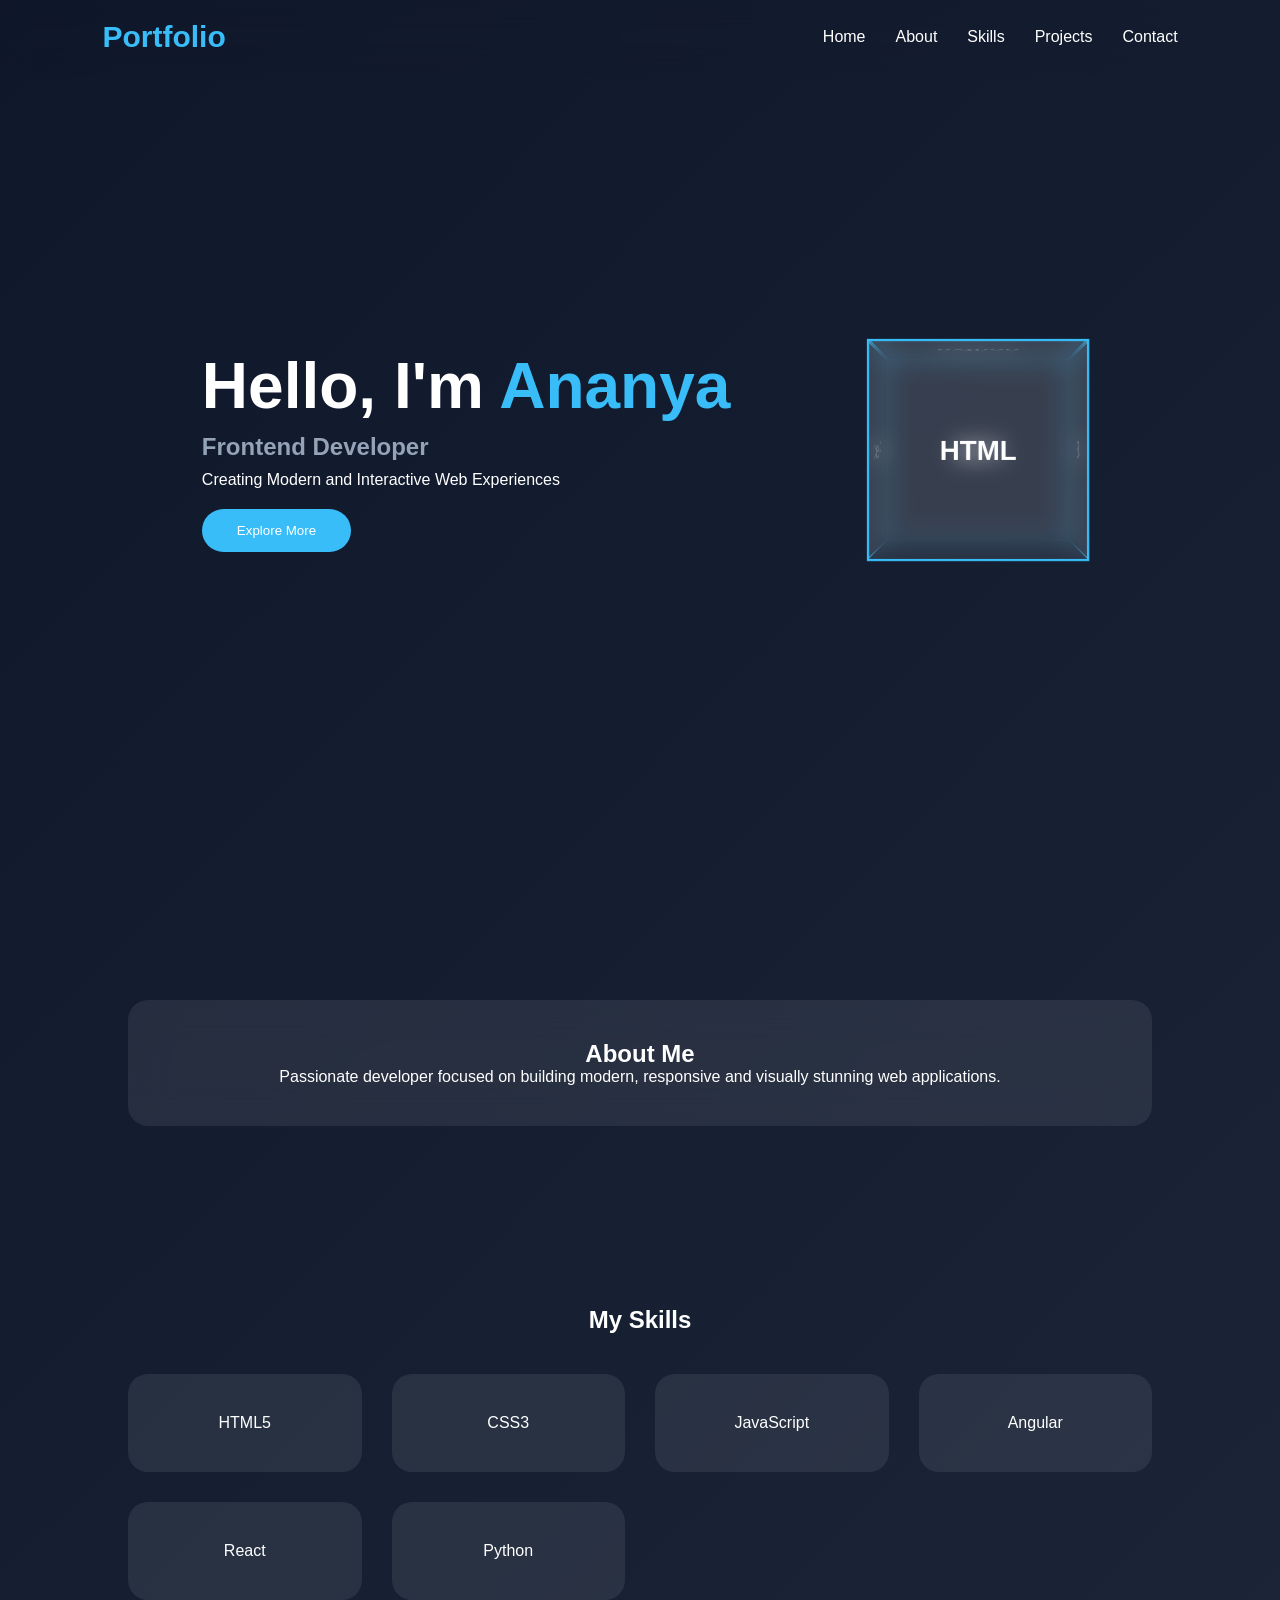
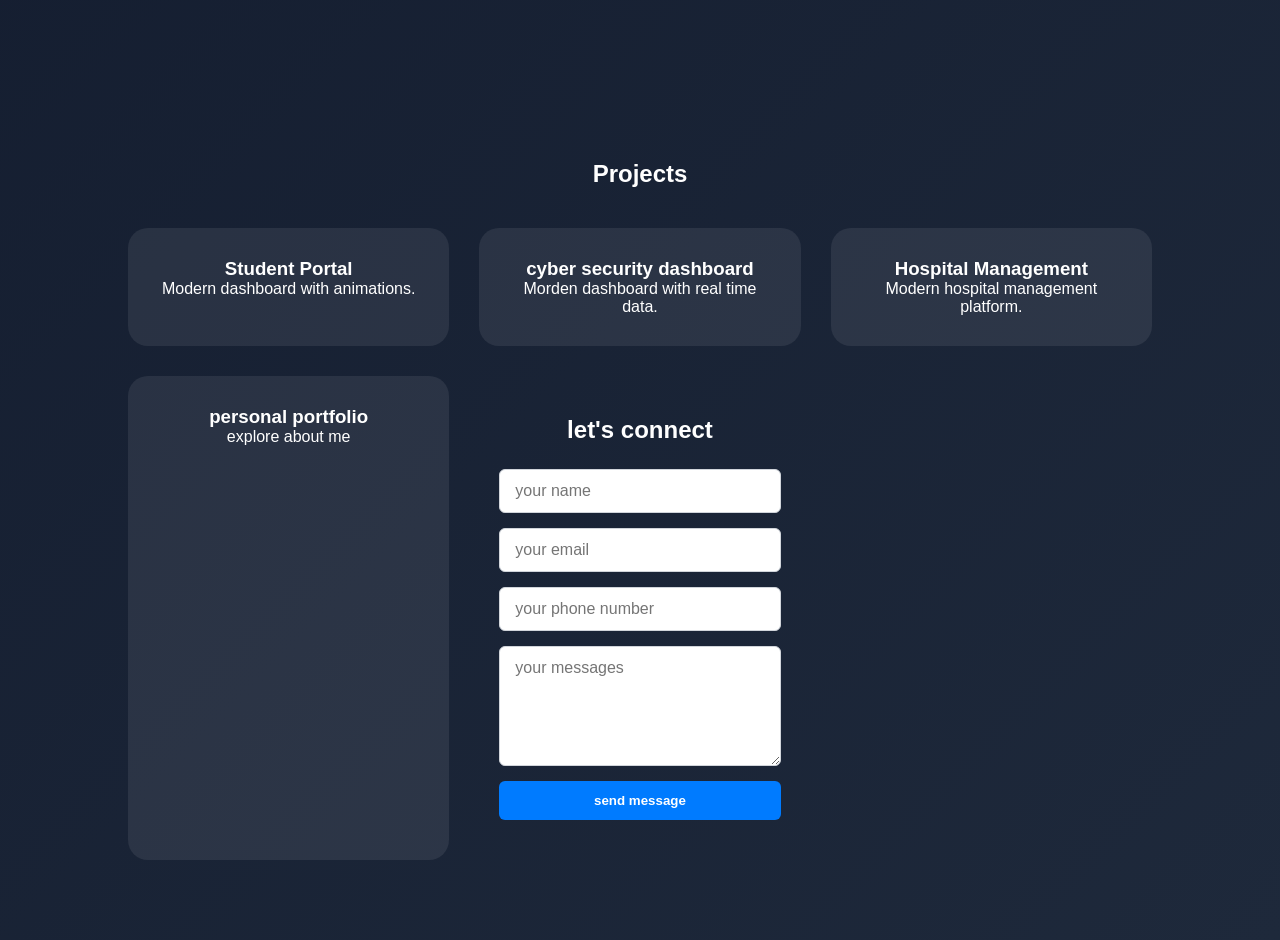
<file: Portfolio1/index.html>
<!DOCTYPE html>
<html lang="en">
<head>
    <meta charset="UTF-8">
    <meta name="viewport" content="width=device-width, initial-scale=1.0">
    <title>My Portfolio</title>
    <link rel="stylesheet" href="style.css">
    <script src="script.js" defer></script>
</head>
<body>

    <div class="particles"></div>

    <header>
        <nav>
            <h2 class="logo">Portfolio</h2>
            <ul>
                <li><a href="#home">Home</a></li>
                <li><a href="#about">About</a></li>
                <li><a href="#skills">Skills</a></li>
                <li><a href="#projects">Projects</a></li>
                <li><a href="#contact">Contact</a></li>
            </ul>
        </nav>
    </header>

    <section id="home" class="hero">
        <div class="hero-content">
            <h1>Hello, I'm <span>Ananya</span></h1>
            <h2>Frontend Developer</h2>
            <p>Creating Modern and Interactive Web Experiences</p>
            <button>Explore More</button>
        </div>

        <div class="hero-image">
            <div class="cube">
                <div class="face front">HTML</div>
                <div class="face back">CSS</div>
                <div class="face right">JS</div>
                <div class="face left">React</div>
                <div class="face top">python</div>
        
            </div>
        </div>
    </section>

    <section id="about">
        <div class="glass-card">
            <h2>About Me</h2>
            <p>
                Passionate developer focused on building modern,
                responsive and visually stunning web applications.
            </p>
        </div>
    </section>

    <section id="skills">
        <h2>My Skills</h2>

        <div class="skills-container">
            <div class="skill-card">HTML5</div>
            <div class="skill-card">CSS3</div>
            <div class="skill-card">JavaScript</div>
            <div class="skill-card">Angular</div>
            <div class="skill-card">React</div>
            <div class="skill-card">Python</div>
        </div>
    </section>

    <section id="projects">
        <h2>Projects</h2>

        <div class="project-grid">

            <div class="project-card">
                <h3>Student Portal</h3>
                <p>Modern dashboard with animations.</p>
            </div>

            <div class="project-card">
                <h3>cyber security dashboard</h3>
                <p>Morden dashboard with real time data.</p>
            </div>

            <div class="project-card">
                <h3>Hospital Management</h3>
                <p>Modern hospital management platform.</p>
            </div>
            <div class="project-card">
                <h3>personal portfolio</h3>
                <p>explore about me</p>
            </div>
            <section class="contact">
                <h2>let's connect</h2>
                <form class="contactform">
                    <input type="text" class="name" placeholder="your name" required>
                    <input type="email" class="email" placeholder="your email" required>
                    <input type="tel" class="phone" placeholder="your phone number" required>
                    <textarea class="message" row="5" placeholder="your messages" required></textarea>
                    <button type="=submit">send message</button>
                 </form>
                 <div class="success message">
                 </div>
            </section>

        </div>
    </section>

</body>
</html>
</file>
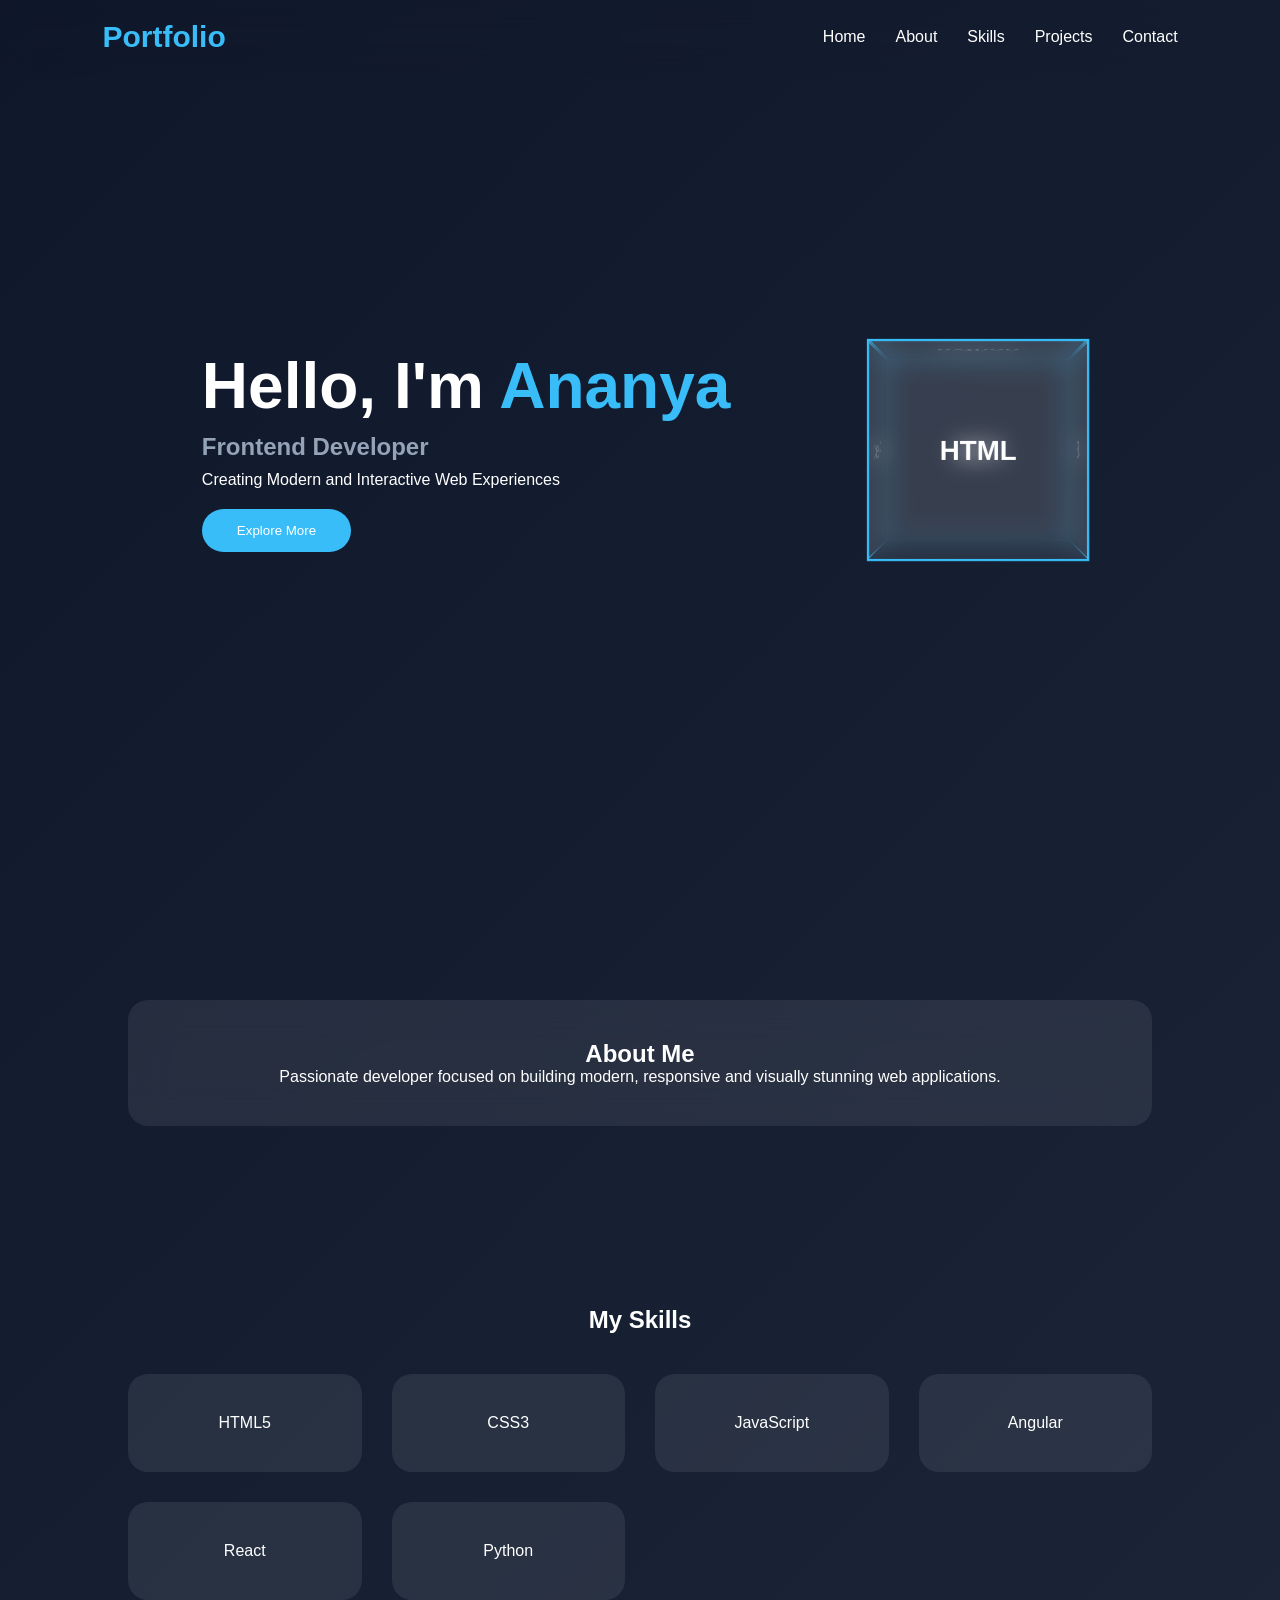
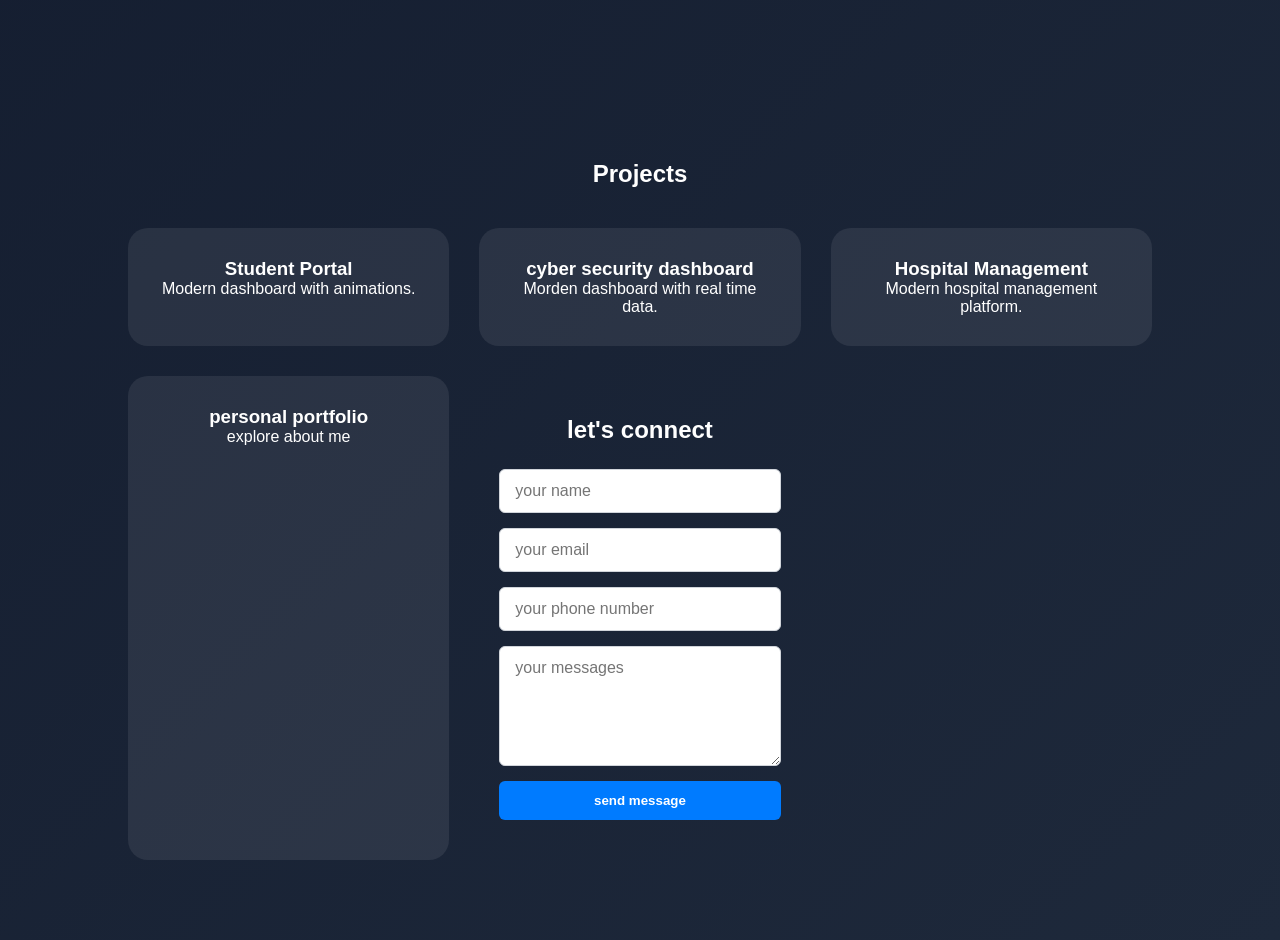
<file: Portfolio1/portfolio.html>
<!DOCTYPE html>
<html lang="en">
<head>
    <meta charset="UTF-8">
    <meta name="viewport" content="width=device-width, initial-scale=1.0">
    <title>My Portfolio</title>
    <link rel="stylesheet" href="portfolio.css">
    <script src="portfolio.js" defer></script>
</head>
<body>

    <div class="particles"></div>

    <header>
        <nav>
            <h2 class="logo">Portfolio</h2>
            <ul>
                <li><a href="#home">Home</a></li>
                <li><a href="#about">About</a></li>
                <li><a href="#skills">Skills</a></li>
                <li><a href="#projects">Projects</a></li>
                <li><a href="#contact">Contact</a></li>
            </ul>
        </nav>
    </header>

    <section id="home" class="hero">
        <div class="hero-content">
            <h1>Hello, I'm <span>Ananya</span></h1>
            <h2>Frontend Developer</h2>
            <p>Creating Modern and Interactive Web Experiences</p>
            <button>Explore More</button>
        </div>

        <div class="hero-image">
            <div class="cube">
                <div class="face front">HTML</div>
                <div class="face back">CSS</div>
                <div class="face right">JS</div>
                <div class="face left">React</div>
                <div class="face top">python</div>
        
            </div>
        </div>
    </section>

    <section id="about">
        <div class="glass-card">
            <h2>About Me</h2>
            <p>
                Passionate developer focused on building modern,
                responsive and visually stunning web applications.
            </p>
        </div>
    </section>

    <section id="skills">
        <h2>My Skills</h2>

        <div class="skills-container">
            <div class="skill-card">HTML5</div>
            <div class="skill-card">CSS3</div>
            <div class="skill-card">JavaScript</div>
            <div class="skill-card">Angular</div>
            <div class="skill-card">React</div>
            <div class="skill-card">Python</div>
        </div>
    </section>

    <section id="projects">
        <h2>Projects</h2>

        <div class="project-grid">

            <div class="project-card">
                <h3>Student Portal</h3>
                <p>Modern dashboard with animations.</p>
            </div>

            <div class="project-card">
                <h3>cyber security dashboard</h3>
                <p>Morden dashboard with real time data.</p>
            </div>

            <div class="project-card">
                <h3>Hospital Management</h3>
                <p>Modern hospital management platform.</p>
            </div>
            <div class="project-card">
                <h3>personal portfolio</h3>
                <p>explore about me</p>
            </div>
            <section class="contact">
                <h2>let's connect</h2>
                <form class="contactform">
                    <input type="text" class="name" placeholder="your name" required>
                    <input type="email" class="email" placeholder="your email" required>
                    <input type="tel" class="phone" placeholder="your phone number" required>
                    <textarea class="message" row="5" placeholder="your messages" required></textarea>
                    <button type="=submit">send message</button>
                 </form>
                 <div class="success message">
                 </div>
            </section>

        </div>
    </section>

</body>
</html>
</file>
<file: Portfolio1/style.css>
*{
    margin:0;
    padding:0;
    box-sizing:border-box;
    font-family:'Poppins',sans-serif;
}

body{
    background:linear-gradient(135deg,#0f172a,#1e293b);
    color:white;
    overflow-x:hidden;
}

/* Navbar */

nav{
    display:flex;
    justify-content:space-between;
    align-items:center;
    padding:20px 8%;
    backdrop-filter:blur(15px);
    position:fixed;
    width:100%;
    z-index:100;
}

.logo{
    font-size:30px;
    color:#38bdf8;
}

nav ul{
    display:flex;
    list-style:none;
    gap:30px;
}

nav a{
    color:white;
    text-decoration:none;
    transition:.3s;
}

nav a:hover{
    color:#38bdf8;
}

/* Hero */

.hero{
    min-height:100vh;
    display:flex;
    justify-content:space-around;
    align-items:center;
    padding:100px 10%;
}

.hero-content h1{
    font-size:4rem;
}

.hero-content span{
    color:#38bdf8;
}

.hero-content h2{
    margin:10px 0;
    color:#94a3b8;
}

.hero-content button{
    margin-top:20px;
    padding:14px 35px;
    border:none;
    border-radius:30px;
    background:#38bdf8;
    color:white;
    cursor:pointer;
    transition:.4s;
}

.hero-content button:hover{
    transform:translateY(-5px);
    box-shadow:0 0 30px #38bdf8;
}

/* 3D Cube */

.hero-image{
    perspective:1000px;
}

.cube{
    position:relative;
    width:200px;
    height:200px;
    transform-style:preserve-3d;
    animation:rotate 10s infinite linear;
}

.face{
    position:absolute;
    width:200px;
    height:200px;
    background:rgba(255,255,255,0.08);
    border:2px solid #38bdf8;
    backdrop-filter:blur(10px);
    display:flex;
    justify-content:center;
    align-items:center;
    font-size:25px;
    font-weight:bold;
}

.front{transform:translateZ(100px);}
.back{transform:rotateY(180deg) translateZ(100px);}
.right{transform:rotateY(90deg) translateZ(100px);}
.left{transform:rotateY(-90deg) translateZ(100px);}
.top{transform:rotateX(90deg) translateZ(100px);}
.bottom{transform:rotateX(-90deg) translateZ(100px);}

@keyframes rotate{
    from{
        transform:rotateX(0) rotateY(0);
    }
    to{
        transform:rotateX(360deg) rotateY(360deg);
    }
}

/* Glass Card */

.glass-card{
    width:80%;
    margin:100px auto;
    padding:40px;
    border-radius:20px;
    background:rgba(255,255,255,0.08);
    backdrop-filter:blur(20px);
    text-align:center;
    transition:.5s;
}

.glass-card:hover{
    transform:translateY(-10px);
    box-shadow:0 0 40px #38bdf8;
}

/* Skills */

#skills{
    text-align:center;
    padding:80px 10%;
}

.skills-container{
    display:grid;
    grid-template-columns:repeat(auto-fit,minmax(200px,1fr));
    gap:30px;
    margin-top:40px;
}

.skill-card{
    padding:40px;
    background:rgba(255,255,255,.08);
    border-radius:20px;
    transition:.5s;
    cursor:pointer;
}

.skill-card:hover{
    transform:rotateY(20deg) scale(1.1);
    box-shadow:0 0 30px #38bdf8;
}

/* Projects */

#projects{
    padding:80px 10%;
    text-align:center;
}

.project-grid{
    display:grid;
    grid-template-columns:repeat(auto-fit,minmax(250px,1fr));
    gap:30px;
    margin-top:40px;
}

.project-card{
    background:rgba(255,255,255,.08);
    padding:30px;
    border-radius:20px;
    transition:.5s;
}
/* Styling for the overall contact section container */
.contact {
  padding: 40px 20px; /* Optional spacing around the section */
  display: flex;
  flex-direction: column;
  align-items: center; /* Center the entire contact block horizontally */
}

/* Specific styling for the 'let's connect' header */
.contact h2 {
  font-family: inherit; /* Use same font as rest of the page */
  font-weight: 600;
  color: inherit; /* or specify your default font color */
  margin-bottom: 25px; /* Spacing below header */
  text-transform: lowercase; /* Matches the text style in the HTML */
}

/* Container for the form itself */
.contactform {
  display: flex;
  flex-direction: column;
  gap: 15px; /* Consistent spacing between all inputs and the button */
  width: 100%; /* Force full width on smaller screens */
  max-width: 450px; /* Limits maximum width on larger screens for neatness */
}

/* Combined styling for all input types and the textarea */
.contactform input,
.contactform textarea {
  width: 100%; /* Make everything fill the container's width */
  padding: 12px 15px; /* Padding for better typing experience */
  background-color: #fff; /* Solid white background for clear input */
  border: 1px solid #d1d5db; /* Subtle border for definition */
  border-radius: 6px; /* Smooth corners */
  font-family: inherit;
  font-size: 1rem;
  box-sizing: border-box; /* Crucial: padding does not affect the width */
}

/* Additional styling specific to the textarea */
.contactform textarea {
  min-height: 120px; /* Default height */
  resize: vertical; /* Allow resizing, but only up/down, to maintain layout */
}

/* Styling for the submit button */
.contactform button {
  width: 100%;
  padding: 12px 20px;
  background-color: #007bff; /* Add your preferred primary action color */
  color: white;
  border: none;
  border-radius: 6px;
  font-weight: 600;
  text-transform: lowercase; /* To match the 'send message' text */
  cursor: pointer;
  transition: background-color 0.2s ease; /* Smooth hover effect */
}

/* Button hover effect */
.contactform button:hover {
  background-color: #0056b3; /* Darker shade on hover */
}
</file>
<file: Portfolio1/portfolio.css>
*{
    margin:0;
    padding:0;
    box-sizing:border-box;
    font-family:'Poppins',sans-serif;
}

body{
    background:linear-gradient(135deg,#0f172a,#1e293b);
    color:white;
    overflow-x:hidden;
}

/* Navbar */

nav{
    display:flex;
    justify-content:space-between;
    align-items:center;
    padding:20px 8%;
    backdrop-filter:blur(15px);
    position:fixed;
    width:100%;
    z-index:100;
}

.logo{
    font-size:30px;
    color:#38bdf8;
}

nav ul{
    display:flex;
    list-style:none;
    gap:30px;
}

nav a{
    color:white;
    text-decoration:none;
    transition:.3s;
}

nav a:hover{
    color:#38bdf8;
}

/* Hero */

.hero{
    min-height:100vh;
    display:flex;
    justify-content:space-around;
    align-items:center;
    padding:100px 10%;
}

.hero-content h1{
    font-size:4rem;
}

.hero-content span{
    color:#38bdf8;
}

.hero-content h2{
    margin:10px 0;
    color:#94a3b8;
}

.hero-content button{
    margin-top:20px;
    padding:14px 35px;
    border:none;
    border-radius:30px;
    background:#38bdf8;
    color:white;
    cursor:pointer;
    transition:.4s;
}

.hero-content button:hover{
    transform:translateY(-5px);
    box-shadow:0 0 30px #38bdf8;
}

/* 3D Cube */

.hero-image{
    perspective:1000px;
}

.cube{
    position:relative;
    width:200px;
    height:200px;
    transform-style:preserve-3d;
    animation:rotate 10s infinite linear;
}

.face{
    position:absolute;
    width:200px;
    height:200px;
    background:rgba(255,255,255,0.08);
    border:2px solid #38bdf8;
    backdrop-filter:blur(10px);
    display:flex;
    justify-content:center;
    align-items:center;
    font-size:25px;
    font-weight:bold;
}

.front{transform:translateZ(100px);}
.back{transform:rotateY(180deg) translateZ(100px);}
.right{transform:rotateY(90deg) translateZ(100px);}
.left{transform:rotateY(-90deg) translateZ(100px);}
.top{transform:rotateX(90deg) translateZ(100px);}
.bottom{transform:rotateX(-90deg) translateZ(100px);}

@keyframes rotate{
    from{
        transform:rotateX(0) rotateY(0);
    }
    to{
        transform:rotateX(360deg) rotateY(360deg);
    }
}

/* Glass Card */

.glass-card{
    width:80%;
    margin:100px auto;
    padding:40px;
    border-radius:20px;
    background:rgba(255,255,255,0.08);
    backdrop-filter:blur(20px);
    text-align:center;
    transition:.5s;
}

.glass-card:hover{
    transform:translateY(-10px);
    box-shadow:0 0 40px #38bdf8;
}

/* Skills */

#skills{
    text-align:center;
    padding:80px 10%;
}

.skills-container{
    display:grid;
    grid-template-columns:repeat(auto-fit,minmax(200px,1fr));
    gap:30px;
    margin-top:40px;
}

.skill-card{
    padding:40px;
    background:rgba(255,255,255,.08);
    border-radius:20px;
    transition:.5s;
    cursor:pointer;
}

.skill-card:hover{
    transform:rotateY(20deg) scale(1.1);
    box-shadow:0 0 30px #38bdf8;
}

/* Projects */

#projects{
    padding:80px 10%;
    text-align:center;
}

.project-grid{
    display:grid;
    grid-template-columns:repeat(auto-fit,minmax(250px,1fr));
    gap:30px;
    margin-top:40px;
}

.project-card{
    background:rgba(255,255,255,.08);
    padding:30px;
    border-radius:20px;
    transition:.5s;
}
/* Styling for the overall contact section container */
.contact {
  padding: 40px 20px; /* Optional spacing around the section */
  display: flex;
  flex-direction: column;
  align-items: center; /* Center the entire contact block horizontally */
}

/* Specific styling for the 'let's connect' header */
.contact h2 {
  font-family: inherit; /* Use same font as rest of the page */
  font-weight: 600;
  color: inherit; /* or specify your default font color */
  margin-bottom: 25px; /* Spacing below header */
  text-transform: lowercase; /* Matches the text style in the HTML */
}

/* Container for the form itself */
.contactform {
  display: flex;
  flex-direction: column;
  gap: 15px; /* Consistent spacing between all inputs and the button */
  width: 100%; /* Force full width on smaller screens */
  max-width: 450px; /* Limits maximum width on larger screens for neatness */
}

/* Combined styling for all input types and the textarea */
.contactform input,
.contactform textarea {
  width: 100%; /* Make everything fill the container's width */
  padding: 12px 15px; /* Padding for better typing experience */
  background-color: #fff; /* Solid white background for clear input */
  border: 1px solid #d1d5db; /* Subtle border for definition */
  border-radius: 6px; /* Smooth corners */
  font-family: inherit;
  font-size: 1rem;
  box-sizing: border-box; /* Crucial: padding does not affect the width */
}

/* Additional styling specific to the textarea */
.contactform textarea {
  min-height: 120px; /* Default height */
  resize: vertical; /* Allow resizing, but only up/down, to maintain layout */
}

/* Styling for the submit button */
.contactform button {
  width: 100%;
  padding: 12px 20px;
  background-color: #007bff; /* Add your preferred primary action color */
  color: white;
  border: none;
  border-radius: 6px;
  font-weight: 600;
  text-transform: lowercase; /* To match the 'send message' text */
  cursor: pointer;
  transition: background-color 0.2s ease; /* Smooth hover effect */
}

/* Button hover effect */
.contactform button:hover {
  background-color: #0056b3; /* Darker shade on hover */
}
</file>
